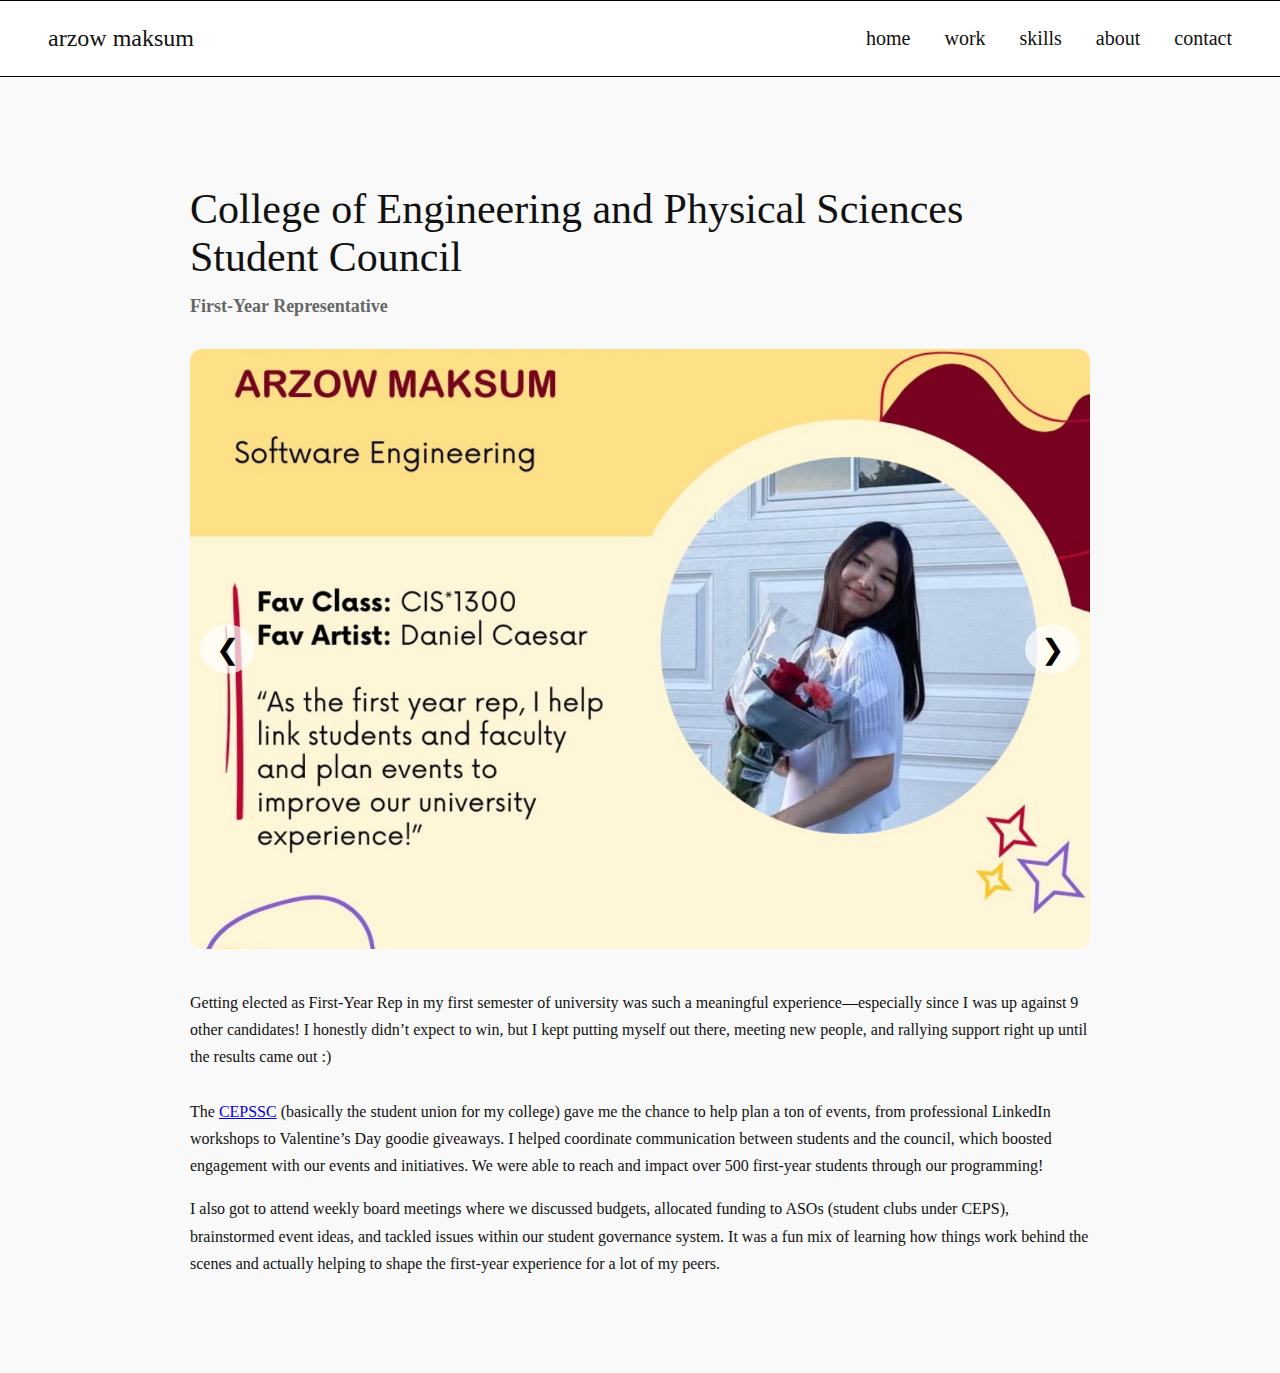
<file: work/cepssc.html>
<!DOCTYPE html>
<html lang="en">
<head>
  <meta charset="UTF-8" />
  <meta name="viewport" content="width=device-width, initial-scale=1.0"/>
  <title>cepssc - arzow</title>
  <link rel="icon" href="../miffy.png" type="image/png"/>
    <!-- linking stylesheet-->
  <link rel="stylesheet" href="../work_style.css" />
</head>

<body> 
  <header>
    <div class="logo">arzow maksum</div>
    <nav>
      <a href="../index.html#home">home</a>
      <a href="../index.html#work">work</a>
      <a href="../index.html#skills">skills</a>
      <a href="../index.html#about">about</a>
      <a href="../index.html#contact">contact</a>

    </nav>
  </header>

  <main class="project-section">
  <h1 class="project-title">College of Engineering and Physical Sciences Student Council</h1>
  <h2 class="project-subtitle">First-Year Representative</h2>

  <div class="carousel">
    <div class="carousel-track">
      <img src="../images/ceps1.jpg" alt="Slide 1" class="carousel-slide active">
      <img src="../images/ceps2.jpg" alt="Slide 2" class="carousel-slide">
      <img src="../images/ceps3.JPG" alt="Slide 3" class="carousel-slide">

    </div>
    <button class="carousel-btn prev">&#10094;</button>
    <button class="carousel-btn next">&#10095;</button>
  </div>

  <div class="project-description">
    <p> Getting elected as First-Year Rep in my first semester of university was such a meaningful 
        experience—especially since I was up against 9 other candidates! I honestly didn’t expect to win, 
        but I kept putting myself out there, meeting new people, and rallying support right up until the results 
        came out :) 
        <br>
        <br> 
        The <a href="https://www.cepssc.com">CEPSSC</a> (basically the student union for my college) 
        gave me the chance to help plan a ton of events, from professional LinkedIn workshops to Valentine’s Day goodie giveaways. 
        I helped coordinate communication between students and the council, which boosted engagement with our events and initiatives. 
        We were able to reach and impact over 500 first-year students through our programming! </p> <p> I also got to attend weekly 
            board meetings where we discussed budgets, allocated funding to ASOs (student clubs under CEPS), brainstormed event ideas, and 
            tackled issues within our student governance system. It was a fun mix of learning how things work behind the scenes and actually 
            helping to shape the first-year experience for a lot of my peers. </p>
  </div>
</main>

<script>
  const slides = document.querySelectorAll('.carousel-slide');
  const nextBtn = document.querySelector('.next');
  const prevBtn = document.querySelector('.prev');

  let currentSlide = 0;

  function showSlide(index) {
    slides.forEach((slide, i) => {
      slide.classList.remove('active');
      if (i === index) slide.classList.add('active');
    });
  }

  nextBtn.addEventListener('click', () => {
    currentSlide = (currentSlide + 1) % slides.length;
    showSlide(currentSlide);
  });

  prevBtn.addEventListener('click', () => {
    currentSlide = (currentSlide - 1 + slides.length) % slides.length;
    showSlide(currentSlide);
  });
</script>

</body>
</html>
</file>
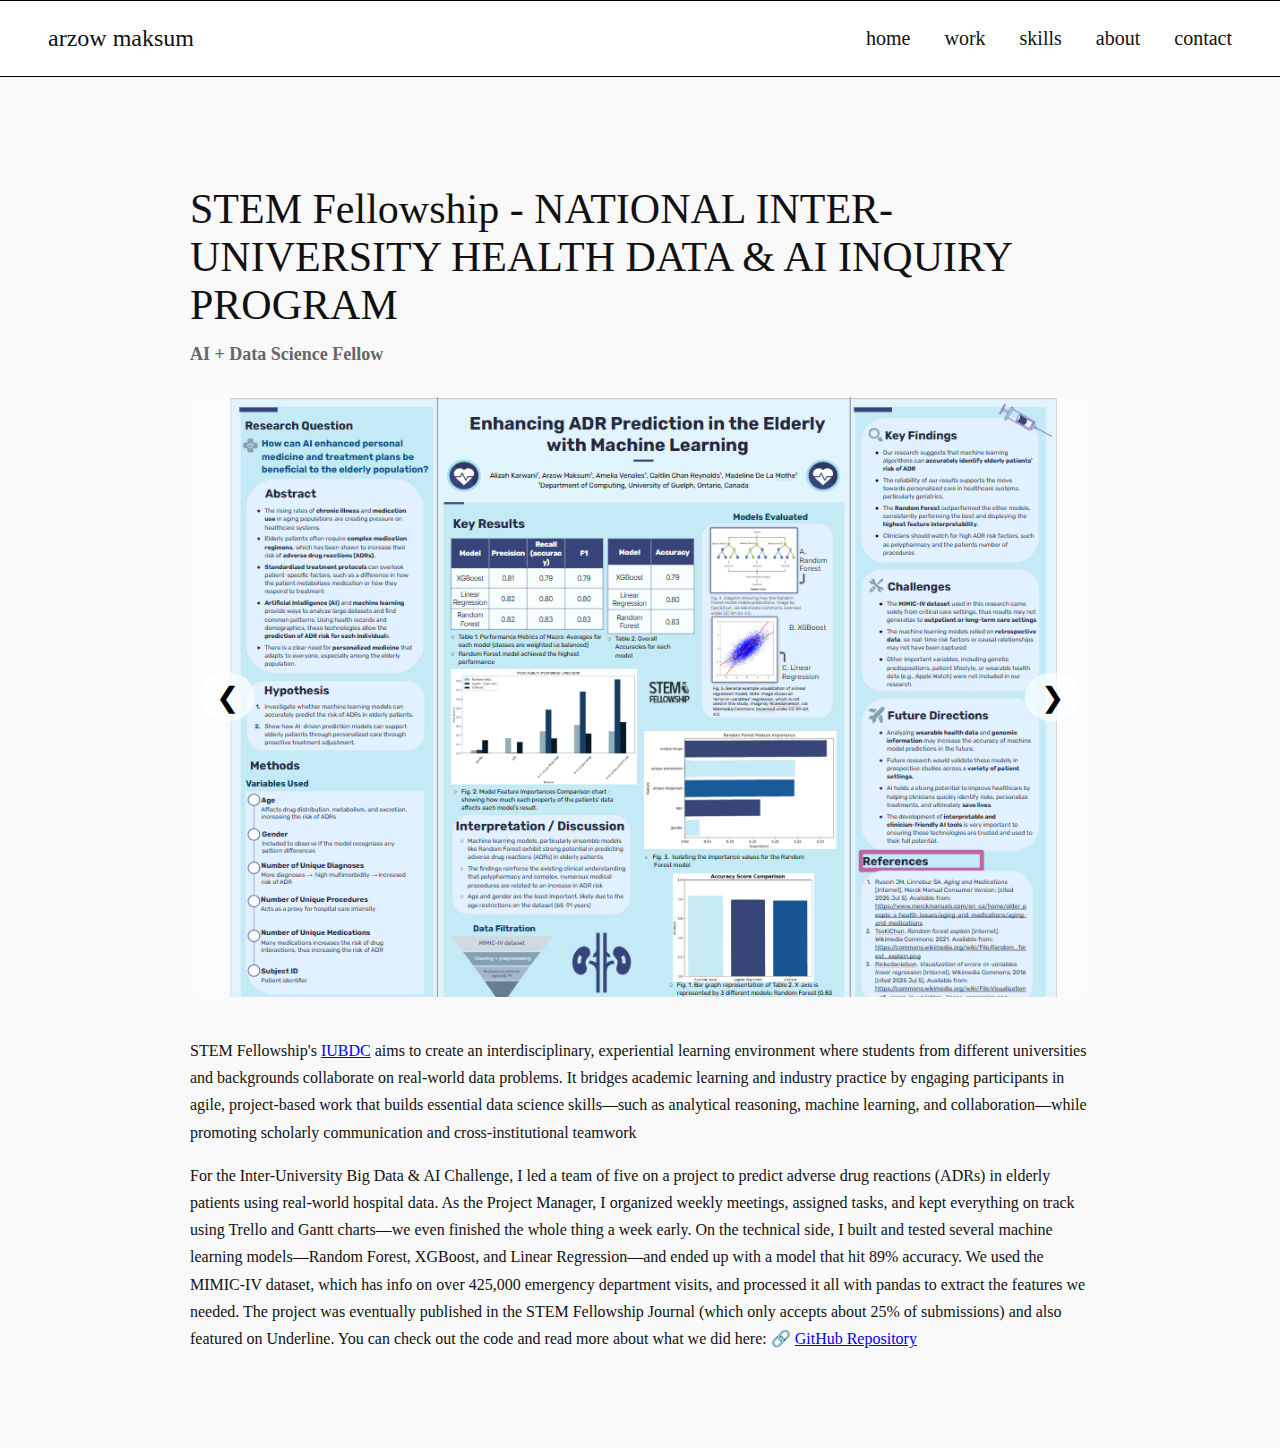
<file: work/stemfellowship.html>
<!DOCTYPE html>
<html lang="en">
<head>
  <meta charset="UTF-8" />
  <meta name="viewport" content="width=device-width, initial-scale=1.0"/>
  <title>stem fellow - arzow</title>
  <!-- linking stylesheet-->
  <link rel="stylesheet" href="../work_style.css" />
</head>

<body>
  <header>
    <div class="logo">arzow maksum</div>
    <nav>
      <a href="../index.html#home">home</a>
      <a href="../index.html#work">work</a>
      <a href="../index.html#skills">skills</a>
      <a href="../index.html#about">about</a>
      <a href="../index.html#contact">contact</a>

    </nav>
  </header>

  <main class="project-section">
  <h1 class="project-title">STEM Fellowship - NATIONAL INTER-UNIVERSITY HEALTH DATA & AI INQUIRY PROGRAM</h1>
  <h2 class="project-subtitle">AI + Data Science Fellow</h2>

  <div class="carousel">
    <div class="carousel-track">
      <img src="../images/sf1.png" alt="Slide 1" class="carousel-slide active">

    </div>
    <button class="carousel-btn prev">&#10094;</button>
    <button class="carousel-btn next">&#10095;</button>
  </div>

  <div class="project-description">
    <p>
      STEM Fellowship's <a href="https://stemfellowship.org/big-data-and-ai-inquiry-and-experiential-learning/big-data-courses/inter-university-big-data-challenge/">IUBDC</a> 
      aims to create an interdisciplinary, experiential learning environment where students from different universities and backgrounds collaborate on real-world data problems. It bridges 
      academic learning and industry practice by engaging participants in agile, project-based work that builds essential data science skills—such as analytical reasoning, 
      machine learning, and collaboration—while promoting scholarly communication and cross-institutional teamwork
    </p>
    <p>
    For the Inter-University Big Data & AI Challenge, I led a team of five on a project to predict adverse drug reactions (ADRs) in elderly patients using real-world hospital data. As the 
    Project Manager, I organized weekly meetings, assigned tasks, and kept everything on track using Trello and Gantt charts—we even finished the whole thing a week early.
    On the technical side, I built and tested several machine learning models—Random Forest, XGBoost, and Linear Regression—and ended up with a model that hit 89% accuracy. We used the MIMIC-IV 
    dataset, which has info on over 425,000 emergency department visits, and processed it all with pandas to extract the features we needed.

    The project was eventually published in the STEM Fellowship Journal (which only accepts about 25% of submissions) and also featured on Underline. You can check out the code and read more about what 
    we did here: 🔗 <a href="https://github.com/arzow-m/iubdc">GitHub Repository<a>
    </p>
  </div>
</main>

<script>
  const slides = document.querySelectorAll('.carousel-slide');
  const nextBtn = document.querySelector('.next');
  const prevBtn = document.querySelector('.prev');

  let currentSlide = 0;

  function showSlide(index) {
    slides.forEach((slide, i) => {
      slide.classList.remove('active');
      if (i === index) slide.classList.add('active');
    });
  }

  nextBtn.addEventListener('click', () => {
    currentSlide = (currentSlide + 1) % slides.length;
    showSlide(currentSlide);
  });

  prevBtn.addEventListener('click', () => {
    currentSlide = (currentSlide - 1 + slides.length) % slides.length;
    showSlide(currentSlide);
  });
</script>

</body>
</html>
</file>
<file: work_style.css>
body {
    margin: 0;
    padding: 0;
    font-family: serif;
    background-color: #f9f9f9;
    color: #111111;
    animation: fadeIn 0.6s ease-in-out both;
}

@keyframes fadeIn {
    from {
    opacity: 0;
    transform: translateY(20px);
    }
    to {
    opacity: 1;
    transform: translateY(0);
    }
}

header {
    position: sticky;
    display: flex;
    justify-content: space-between;
    align-items: center;
    padding: 24px 48px;
    border-top: 1px solid #000;
    border-bottom: 1px solid #000;
    background-color: #fff;
}

.logo {
    font-weight: 450;
    font-size: 24px;
}

nav a {
    margin-left: 30px;
    font-size: 20px;
    text-decoration: none;
    color: #111;
}

nav a:hover {
    text-decoration: underline;
}

.project-section {
    padding: 80px 48px;
    max-width: 900px;
    margin: 0 auto;
}

.project-title {
    font-size: 42px;
    font-weight: 500;
    margin-bottom: 10px;
}

.project-subtitle {
    font-size: 18px;
    margin-bottom: 32px;
    color: #666;
}

.project-img {
    width: 100%;
    max-height: 600px;
    object-fit: cover;
    border-radius: 12px;
    box-shadow: 0 6px 20px rgba(0, 0, 0, 0.08);
    margin-bottom: 40px;
}

.project-description {
    font-size: 16px;
    line-height: 1.7;
}

html {
    scroll-behavior: smooth;
}

a {
    transition: all 0.3s ease;
}

a:active {
    opacity: 0.6;
}

@media (max-width: 768px) {
    .project-section {
    padding: 60px 24px;
    }

    .project-title {
    font-size: 32px;
    }

    .project-subtitle {
    font-size: 16px;
    }

    .project-description {
    font-size: 15px;
    }
}

.carousel {
position: relative;
max-width: 100%;
overflow: hidden;
border-radius: 12px;
margin-bottom: 40px;
}

.carousel-track {
display: flex;
transition: transform 0.4s ease-in-out;
}

.carousel-slide {
min-width: 100%;
height: 600px;
object-fit: cover;
display: none;
transition: opacity 0.5s ease;
border-radius: 12px;
}

.carousel-slide.active {
display: block;
opacity: 1;
}

.carousel-btn {
position: absolute;
top: 50%;
transform: translateY(-50%);
background-color: rgba(255, 255, 255, 0.7);
border: none;
font-size: 28px;
padding: 8px 16px;
cursor: pointer;
border-radius: 50%;
z-index: 2;
transition: background-color 0.2s;
}

.carousel-btn:hover {
background-color: rgba(255, 255, 255, 1);
}

.carousel-btn.prev {
left: 10px;
}

.carousel-btn.next {
right: 10px;
}
</file>
